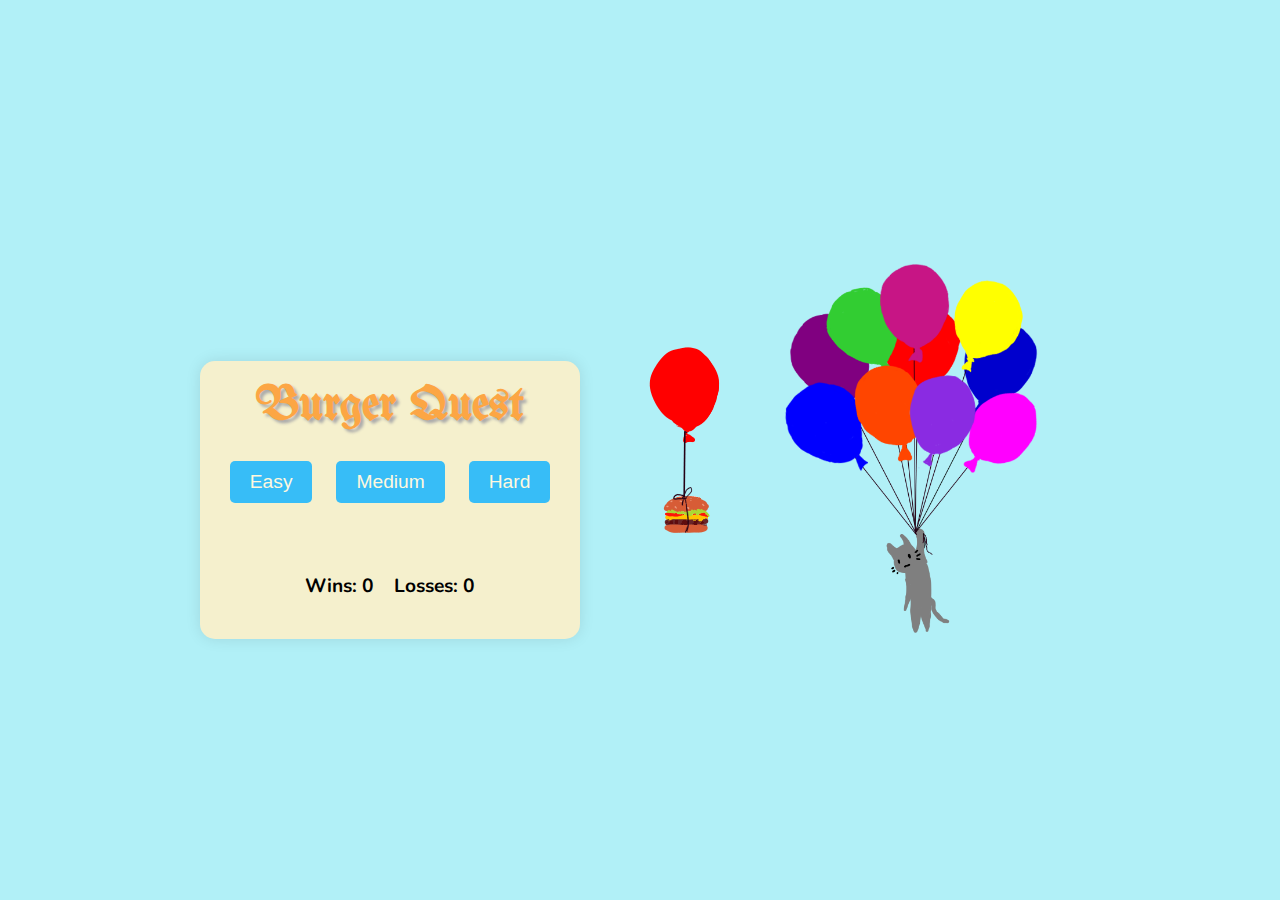
<file: index.html>
<!DOCTYPE html>
<html lang="en">

<head>
    <meta charset="UTF-8">
    <meta name="viewport" content="width=device-width, initial-scale=1.0">
    <!-- Favicons -->
    <link rel="apple-touch-icon" sizes="180x180" href="/apple-touch-icon.png">
    <link rel="icon" type="image/png" sizes="32x32" href="/favicon-32x32.png">
    <link rel="icon" type="image/png" sizes="16x16" href="/favicon-16x16.png">
    <link rel="manifest" href="/site.webmanifest">

    <title>Burger Quest!</title>
    <!-- Custom CSS -->
    <link rel="stylesheet" href="assets/css/styles.css">
</head>

<body>
    <!-- <nav>
        <ul>
            <li><a href="index.html">Home</a></li>
            <li><a href="Jo-Index.html">Jo's Page</a></li>
            <li><a href="Mo-Index.html">Mo's Page</a></li>
            <li><a href="Rich-Index.html">Rich's Page</a></li>
            <li><a href="Sardar-Index.html">Sardar's Page</a></li>
        </ul>
    </nav> -->
    <main id="main-container">
        <div id="animation-container">
            <div id="burger" class="float">
                <img src="assets/images/burgerGraphic1.png" alt="A burger hangs from a balloon. Help the cat reach it!">
            </div>
            <div id="balloons" class="float raised">
                <img id="cat" src="assets/images/balloonsGraphic10.png"
                    alt="A cat holding balloons. You have ten guesses left.">
            </div>
        </div>
        <section class="game-container">
            <h1>Burger Quest</h1>
            <!-- Difficulty Selection Buttons -->
            <div id="difficulty-buttons">
                <button class="difficulty-button" data-level="easy">Easy</button>
                <button class="difficulty-button" data-level="medium">Medium</button>
                <button class="difficulty-button" data-level="hard">Hard</button>
            </div>
            <!--Congratulations pop-up message  -->
            <div id="win-popup" class="popup hidden">Congratulations! You won!</div>
            <div id="lost-popup" class="popup hidden">Game Over! You ran out of attempts!</div>
            <!-- Game Display -->
            <div class="word-display" id="word-display"></div>
            <div class="attempts"><span id="attempts"></span></div>
            <div class="wrong-guesses" id="wrong-guesses"></div>
            <div class="hints hidden" id="hint-display"></div>
            <div class="hinBtn">
                <button id="get-hint">Reveal Letter</button>
            </div>
            <div class="keyboard" id="keyboard"></div>
            <div class="hidden" id="text-entry"><input maxlength="1" id="text-entry-guess" type="text"><button
                    id="submit-button">Submit</button></div>
            <!-- Start Game Button -->
            <button id="hint-button" class="hint-button hidden">Show Hint</button>
            <button id="reset-button" class="reset-button hidden">Reset Game</button>
            <div id="scoreboard">
                <span id="win-count">Wins: 0</span>
                <span id="loss-count">Losses: 0</span>
            </div>
        </section>
    </main>
    <script src="assets/js/scripts.js"></script>
</body>

</html>
</file>
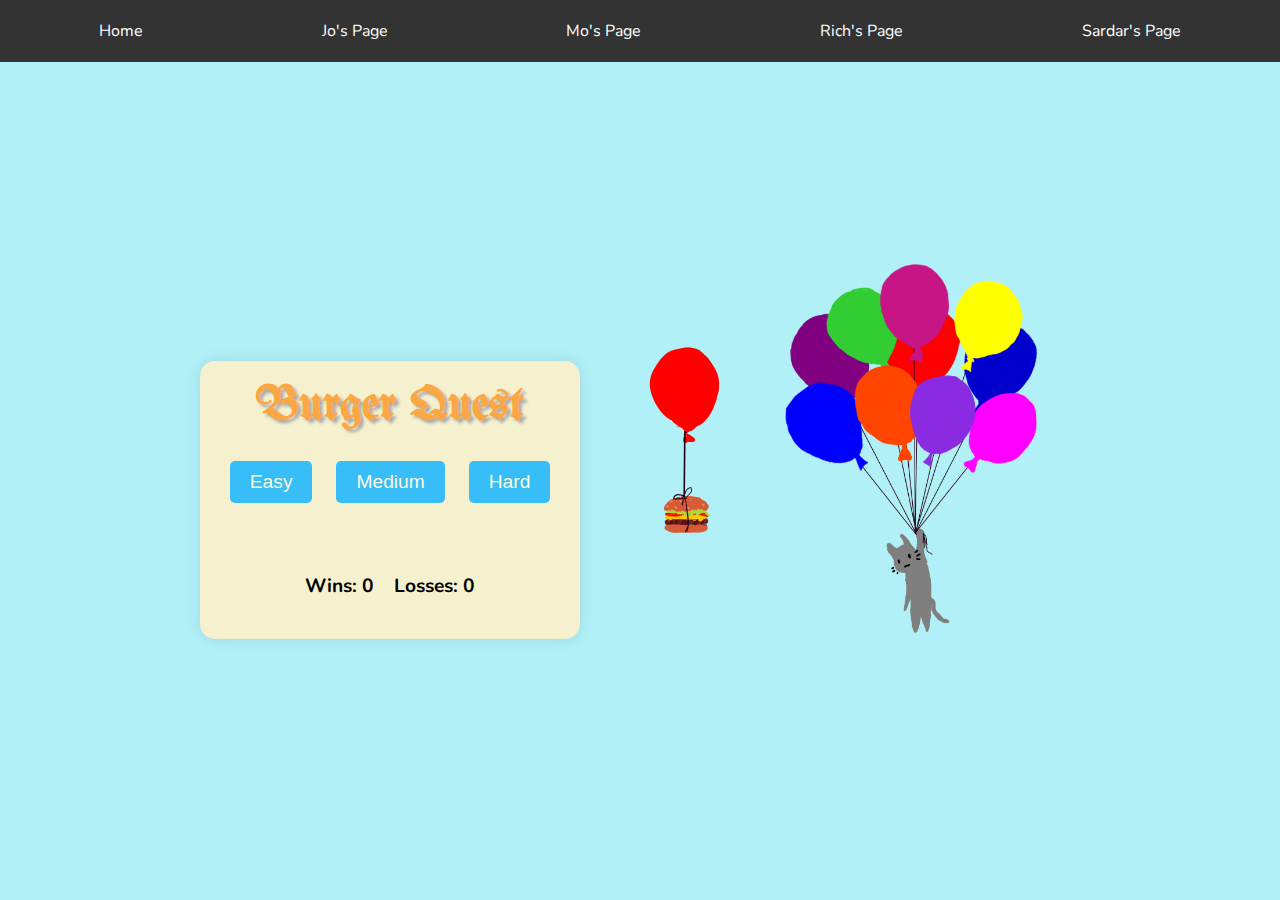
<file: Jo-Index.html>
<!DOCTYPE html>
<html lang="en">

<head>
    <meta charset="UTF-8">
    <meta name="viewport" content="width=device-width, initial-scale=1.0">
    <!-- Favicons -->
    <link rel="apple-touch-icon" sizes="180x180" href="/apple-touch-icon.png">
    <link rel="icon" type="image/png" sizes="32x32" href="/favicon-32x32.png">
    <link rel="icon" type="image/png" sizes="16x16" href="/favicon-16x16.png">
    <link rel="manifest" href="/site.webmanifest">

    <title>Burger Quest!</title>
    <link rel="stylesheet" href="assets/css/Jo-styles.css">

</head>

<body>
    <nav>
        <ul>
            <li><a href="index.html">Home</a></li>
            <li><a href="Jo-Index.html">Jo's Page</a></li>
            <li><a href="Mo-Index.html">Mo's Page</a></li>
            <li><a href="Rich-Index.html">Rich's Page</a></li>
            <li><a href="Sardar-Index.html">Sardar's Page</a></li>
        </ul>
    </nav>
    <main id="main-container">
        <section id="animation-container">
            <div id="burger" class="float">
                <img src="assets/images/burgerGraphic1.png" alt="A burger hangs from a balloon. Help the cat reach it!">
            </div>
            <div id="balloons" class="float raised">
                <img id="cat" src="assets/images/balloonsGraphic10.png"
                    alt="A cat holding balloons. You have ten guesses left.">
            </div>
        </section>
        <section class="game-container">
            <h1>Burger Quest</h1>
            <!-- Difficulty Selection Buttons -->
            <div id="difficulty-buttons">
                <button class="difficulty-button" data-level="easy">Easy</button>
                <button class="difficulty-button" data-level="medium">Medium</button>
                <button class="difficulty-button" data-level="hard">Hard</button>
            </div>
            <!--Congratulations pop-up message  -->
            <div id="win-popup" class="popup hidden">Congratulations! You won!</div>
            <div id="lost-popup" class="popup hidden">Game Over! You ran out of attempts!</div>
            <!-- Game Display -->
            <div class="word-display" id="word-display"></div>
            <div class="attempts"><span id="attempts"></span></div>
            <div class="wrong-guesses" id="wrong-guesses"></div>
            <div class="hints hidden" id="hint-display"></div>
            <div class="hinBtn">
                <button id="get-hint">Reveal Letter</button>
            </div>
            <div class="keyboard" id="keyboard"></div>
            <div class="hidden" id="text-entry"><input maxlength="1" id="text-entry-guess" type="text"><button
                    id="submit-button">Submit</button></div>
            <!-- Start Game Button -->
            <button id="hint-button" class="hint-button hidden">Show Hint</button>
            <button id="reset-button" class="reset-button hidden">Reset Game</button>
            <div id="scoreboard">
                <span id="win-count">Wins: 0</span>
                <span id="loss-count">Losses: 0</span>
            </div>
        </section>
    </main>
    <script src="assets/js/Jo-scripts.js"></script>
</body>

</html>
</file>
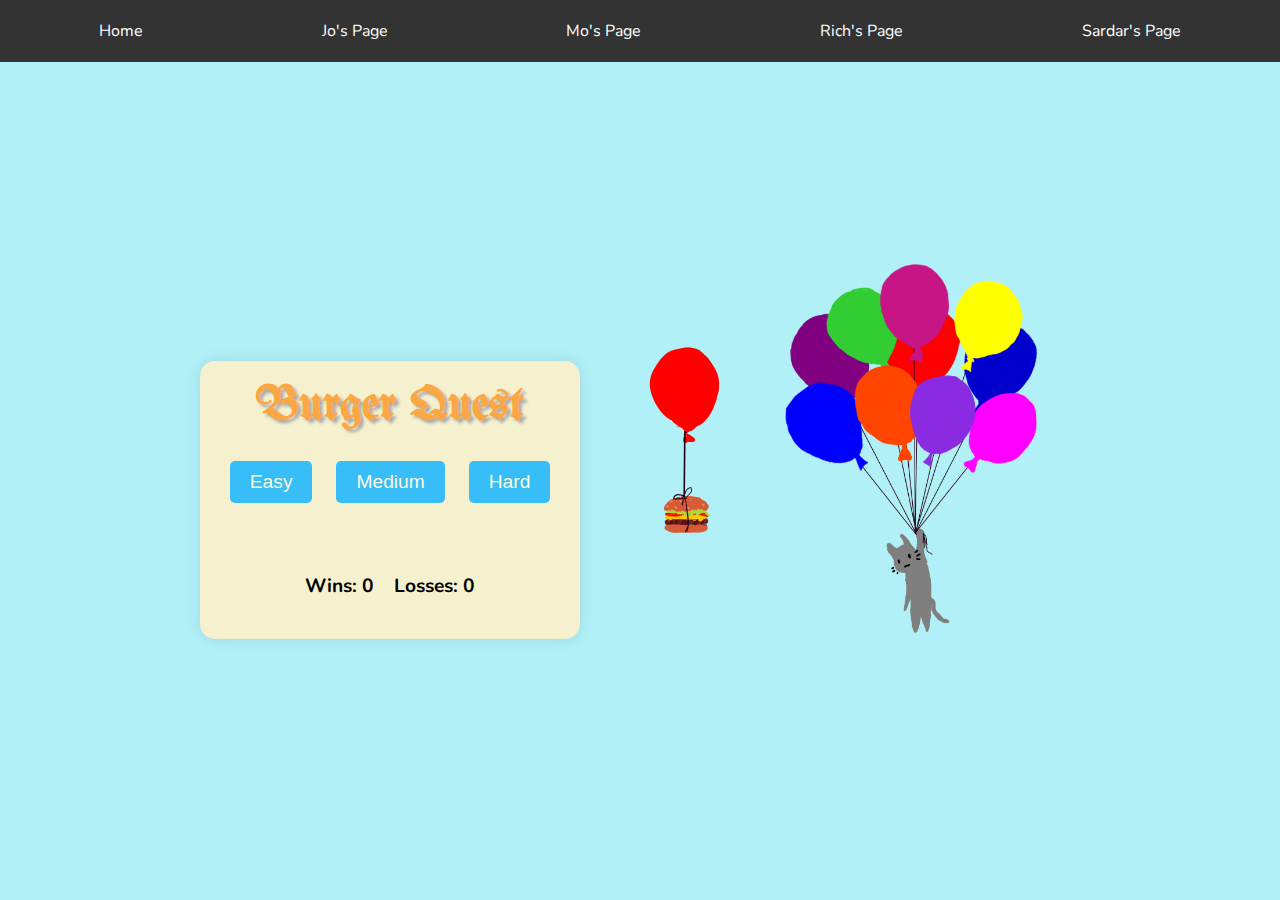
<file: Mo-Index.html>
<!DOCTYPE html>
<html lang="en">
<head>
    <meta charset="UTF-8">
    <meta name="viewport" content="width=device-width, initial-scale=1.0">
    <!-- Favicons -->
    <link rel="apple-touch-icon" sizes="180x180" href="/apple-touch-icon.png">
    <link rel="icon" type="image/png" sizes="32x32" href="/favicon-32x32.png">
    <link rel="icon" type="image/png" sizes="16x16" href="/favicon-16x16.png">
    <link rel="manifest" href="/site.webmanifest">

    <title>Burger Quest!</title>
    <link rel="stylesheet" href="assets/css/Mo-styles.css">
</head>
<body>
    <nav>
        <ul>
            <li><a href="index.html">Home</a></li>
            <li><a href="Jo-Index.html">Jo's Page</a></li>
            <li><a href="Mo-Index.html">Mo's Page</a></li>
            <li><a href="Rich-Index.html">Rich's Page</a></li>
            <li><a href="Sardar-Index.html">Sardar's Page</a></li>
        </ul>
    </nav>
    <main id="main-container">
        <section id="animation-container">
            <div id="burger" class="float">
                <img src="assets/images/burgerGraphic1.png" alt="A burger hangs from a balloon. Help the cat reach it!">
            </div>
            <div id="balloons" class="float raised">
                <img id="cat" src="assets/images/balloonsGraphic10.png"
                    alt="A cat holding balloons. You have ten guesses left.">
            </div>
        </section>
        <section class="game-container">
            <h1>Burger Quest</h1>
            <!-- Difficulty Selection Buttons -->
            <div id="difficulty-buttons">
                <button class="difficulty-button" data-level="easy">Easy</button>
                <button class="difficulty-button" data-level="medium">Medium</button>
                <button class="difficulty-button" data-level="hard">Hard</button>
            </div>
            <!--Congratulations pop-up message  -->
            <div id="win-popup" class="popup hidden">Congratulations! You won!</div>
            <div id="lost-popup" class="popup hidden">Game Over! You ran out of attempts!</div>
            <!-- Game Display -->
            <div class="word-display" id="word-display"></div>
            <div class="attempts"><span id="attempts"></span></div>
            <div class="wrong-guesses" id="wrong-guesses"></div>
            <div class="hints hidden" id="hint-display"></div>
            <div class="hinBtn">
                <button id="get-hint">Reveal Letter</button>
            </div>
            <div class="keyboard" id="keyboard"></div>
            <div class="hidden" id="text-entry"><input maxlength="1" id="text-entry-guess" type="text"><button
                    id="submit-button">Submit</button></div>
            <!-- Start Game Button -->
            <button id="hint-button" class="hint-button hidden">Show Hint</button>
            <button id="reset-button" class="reset-button hidden">Reset Game</button>
            <div id="scoreboard">
                <span id="win-count">Wins: 0</span>
                <span id="loss-count">Losses: 0</span>
            </div>
        </section>
    </main>
    <script src="assets/js/Mo-scripts.js"></script>
</body>
</html>
</file>
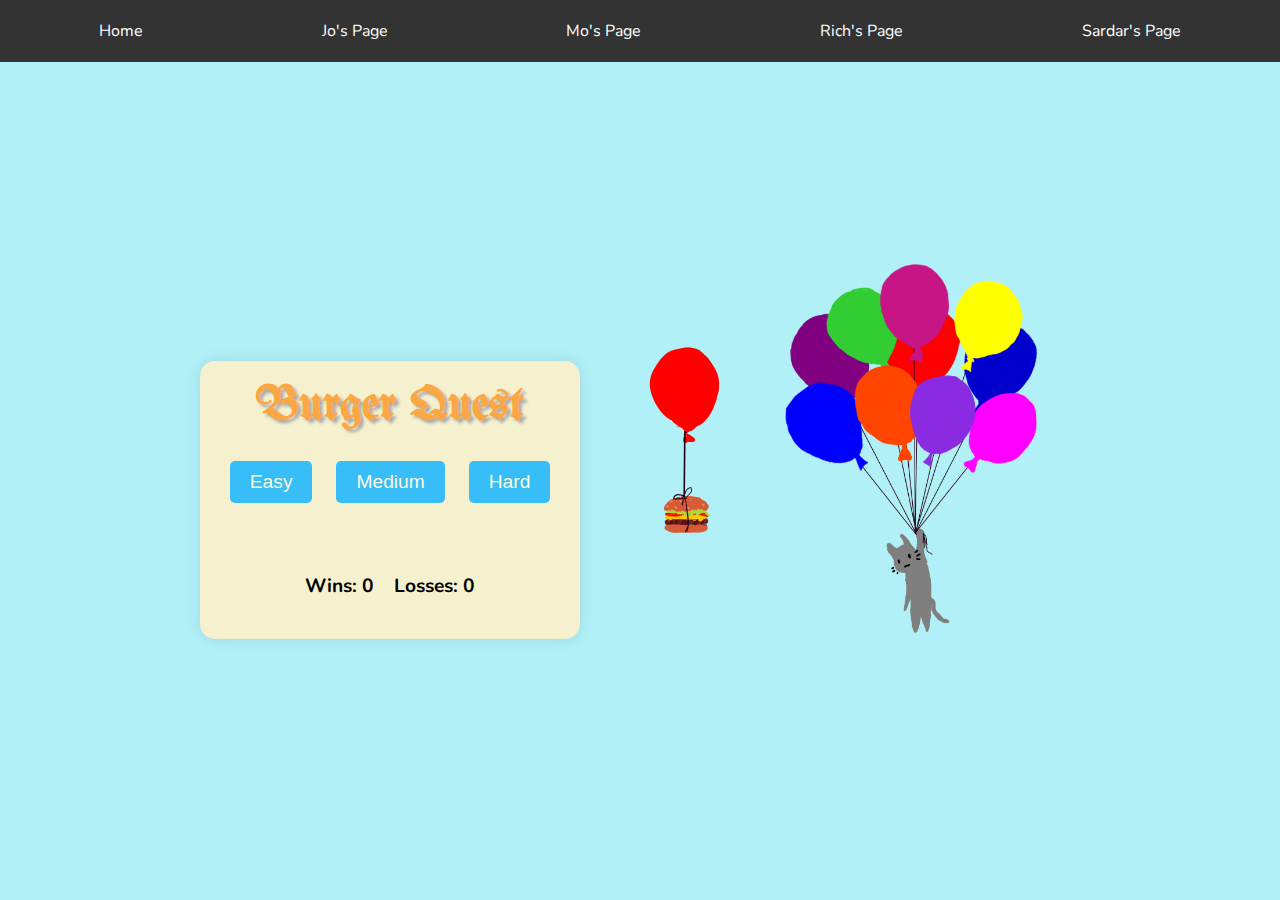
<file: Rich-Index.html>
<!DOCTYPE html>
<html lang="en">
<head>
    <meta charset="UTF-8">
    <meta name="viewport" content="width=device-width, initial-scale=1.0">
    <!-- Favicons -->
    <link rel="apple-touch-icon" sizes="180x180" href="/apple-touch-icon.png">
    <link rel="icon" type="image/png" sizes="32x32" href="/favicon-32x32.png">
    <link rel="icon" type="image/png" sizes="16x16" href="/favicon-16x16.png">
    <link rel="manifest" href="/site.webmanifest">

    <title>Burger Quest!</title>
    <link rel="stylesheet" href="assets/css/Rich-styles.css">
</head>
<body>
    <nav>
        <ul>
            <li><a href="index.html">Home</a></li>
            <li><a href="Jo-Index.html">Jo's Page</a></li>
            <li><a href="Mo-Index.html">Mo's Page</a></li>
            <li><a href="Rich-Index.html">Rich's Page</a></li>
            <li><a href="Sardar-Index.html">Sardar's Page</a></li>
        </ul>
    </nav>
    <main id="main-container">
        <section id="animation-container">
            <div id="burger" class="float">
                <img src="assets/images/burgerGraphic1.png" alt="A burger hangs from a balloon. Help the cat reach it!">
            </div>
            <div id="balloons" class="float raised">
                <img id="cat" src="assets/images/balloonsGraphic10.png"
                    alt="A cat holding balloons. You have ten guesses left.">
            </div>
        </section>
        <section class="game-container">
            <h1>Burger Quest</h1>
            <!-- Difficulty Selection Buttons -->
            <div id="difficulty-buttons">
                <button class="difficulty-button" data-level="easy">Easy</button>
                <button class="difficulty-button" data-level="medium">Medium</button>
                <button class="difficulty-button" data-level="hard">Hard</button>
            </div>
            <!--Congratulations pop-up message  -->
            <div id="win-popup" class="popup hidden">Congratulations! You won!</div>
            <div id="lost-popup" class="popup hidden">Game Over! You ran out of attempts!</div>
            <!-- Game Display -->
            <div class="word-display" id="word-display"></div>
            <div class="attempts"><span id="attempts"></span></div>
            <div class="wrong-guesses" id="wrong-guesses"></div>
            <div class="hints hidden" id="hint-display"></div>
            <div class="hinBtn">
                <button id="get-hint">Reveal Letter</button>
            </div>
            <div class="keyboard" id="keyboard"></div>
            <div class="hidden" id="text-entry"><input maxlength="1" id="text-entry-guess" type="text"><button
                    id="submit-button">Submit</button></div>
            <!-- Start Game Button -->
            <button id="hint-button" class="hint-button hidden">Show Hint</button>
            <button id="reset-button" class="reset-button hidden">Reset Game</button>
            <div id="scoreboard">
                <span id="win-count">Wins: 0</span>
                <span id="loss-count">Losses: 0</span>
            </div>
        </section>
    </main>
    <script src="assets/js/Rich-scripts.js"></script>
</body>
</html>
</file>
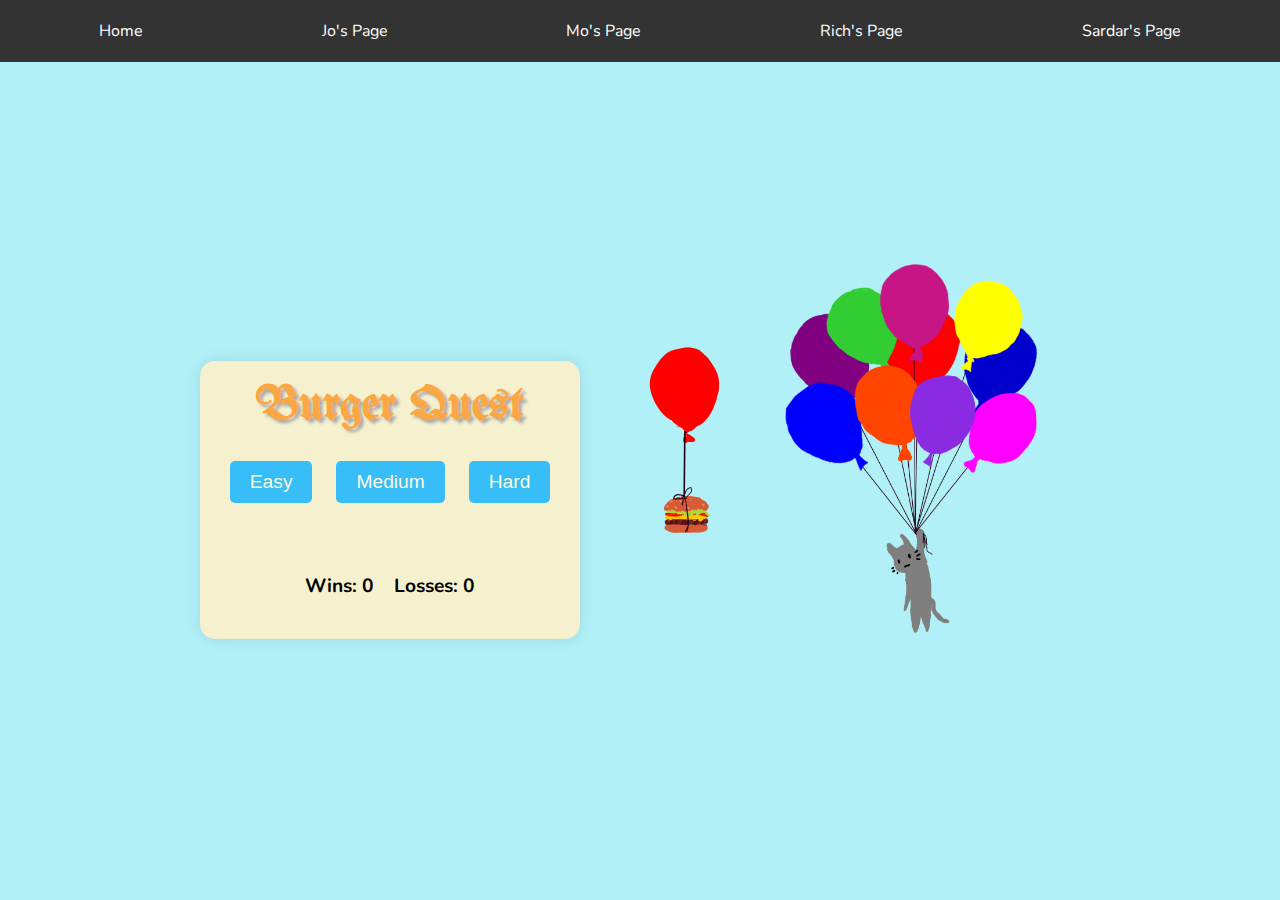
<file: Sardar-Index.html>
<!DOCTYPE html>
<html lang="en">

<head>
    <meta charset="UTF-8">
    <meta name="viewport" content="width=device-width, initial-scale=1.0">
    <!-- Favicons -->
    <link rel="apple-touch-icon" sizes="180x180" href="/apple-touch-icon.png">
    <link rel="icon" type="image/png" sizes="32x32" href="/favicon-32x32.png">
    <link rel="icon" type="image/png" sizes="16x16" href="/favicon-16x16.png">
    <link rel="manifest" href="/site.webmanifest">

    <title>Burger Quest!</title>
    <!-- Custom CSS -->
    <link rel="stylesheet" href="assets/css/Sardar-styles.css">
</head>

<body>
    <nav>
        <ul>
            <li><a href="index.html">Home</a></li>
            <li><a href="Jo-Index.html">Jo's Page</a></li>
            <li><a href="Mo-Index.html">Mo's Page</a></li>
            <li><a href="Rich-Index.html">Rich's Page</a></li>
            <li><a href="Sardar-Index.html">Sardar's Page</a></li>
        </ul>
    </nav>
    <main id="main-container">
        <section id="animation-container">
            <div id="burger" class="float">
                <img src="assets/images/burgerGraphic1.png" alt="A burger hangs from a balloon. Help the cat reach it!">
            </div>
            <div id="balloons" class="float raised">
                <img id="cat" src="assets/images/balloonsGraphic10.png"
                    alt="A cat holding balloons. You have ten guesses left.">
            </div>
        </section>
        <section class="game-container">
            <h1>Burger Quest</h1>
            <!-- Difficulty Selection Buttons -->
            <div id="difficulty-buttons">
                <button class="difficulty-button" data-level="easy">Easy</button>
                <button class="difficulty-button" data-level="medium">Medium</button>
                <button class="difficulty-button" data-level="hard">Hard</button>
            </div>
            <!--Congratulations pop-up message  -->
            <div id="win-popup" class="popup hidden">Congratulations! You won!</div>
            <div id="lost-popup" class="popup hidden">Game Over! You ran out of attempts!</div>
            <!-- Game Display -->
            <div class="word-display" id="word-display"></div>
            <div class="attempts"><span id="attempts"></span></div>
            <div class="wrong-guesses" id="wrong-guesses"></div>
            <div class="hints hidden" id="hint-display"></div>
            <div class="hinBtn">
                <button id="get-hint">Reveal Letter</button>
            </div>
            <div class="keyboard" id="keyboard"></div>
            <div class="hidden" id="text-entry"><input maxlength="1" id="text-entry-guess" type="text"><button
                    id="submit-button">Submit</button></div>
            <!-- Start Game Button -->
            <button id="hint-button" class="hint-button hidden">Show Hint</button>
            <button id="reset-button" class="reset-button hidden">Reset Game</button>
            <div id="scoreboard">
                <span id="win-count">Wins: 0</span>
                <span id="loss-count">Losses: 0</span>
            </div>
        </section>
    </main>
    <script src="assets/js/Sardar-scripts.js"></script>
</body>

</html>
</file>
<file: assets/css/styles.css>
/* Google Fonts */
@import url('https://fonts.googleapis.com/css2?family=Nunito:ital,wght@0,200..1000;1,200..1000&family=UnifrakturMaguntia&display=swap');

:root {
    --title-font: 'UnifrakturMaguntia', cursive;
    --title-colour: #fca644;
    --body-font: 'Nunito', sans-serif;
    --main-background: #B1F0F7;
    --game-background: #F5F0CD;
    --text-colour: #333;
    --button-colour: #37bdf7;
    --button-hover: #B1F0F7;
    --button-text: #FFF8DE;
    --button-text-hover: #727272;
    --reset-colour: #fca644;
    --reset-hover: #ffcd94;
    --keyboard-colour: #37bdf7;
    --keyboard-hover: #B1F0F7;
}

/* General Styles */

* {
    margin: 0;
    padding: 0;
    box-sizing: border-box;
}

body {
    font-family: var(--body-font);
    background-color: var(--main-background);
    display: flex;
    flex-direction: column;
    justify-content: center;
    align-items: center;
    height: 100vh;
    margin: 0;
    padding-top: 50px;
}

.hidden {
    display: none;
}

h1 {
    font-family: var(--title-font);
    font-size: 3em;
    margin-bottom: 20px;
    color: var(--title-colour);
    text-shadow: 3px 3px 3px #ababab;
}

/* Navigation Styles */
nav {
    background-color: #333;
    padding: 10px;
    position: fixed;
    top: 0;
    width: 100%;
    z-index: 1000;
    /* Ensure it stays above other content */
}

nav ul {
    list-style-type: none;
    margin: 0;
    padding: 0;
    display: flex;
    justify-content: space-around;
}

nav ul li {
    display: inline;
}

nav ul li a {
    color: white;
    text-decoration: none;
    padding: 10px 20px;
    display: block;
}

nav ul li a:hover {
    background-color: #575757;
}

/* Animation Styles */
.float {
    position: relative;
    animation-name: float;
    animation-duration: 4s;
    animation-iteration-count: infinite;
}

@keyframes float {
    0% {
        top: 10px;
    }

    25% {
        top: 0px;
    }

    50% {
        top: 20px;
    }

    75% {
        top: 20px;
    }

    100% {
        top: 10px;
    }
}

.fall {
    position: relative;
    animation-name: fall;
    animation-duration: 2s;
    animation-iteration-count: 1;
}

@keyframes fall {
    0% {
        transform: rotate(80deg);
        top: 50px;
    }

    50% {
        transform: rotate(90deg);
        top: 100px;
    }

    100% {
        transform: rotate(100deg);
        top: 500px;
    }
}

#burger {
    float: left;
}

#cat {
    height: 400px;
}

#animation-container {
    margin-left: 30px;
    display: flex;
    justify-content: center;
    align-items: center;
}

#burger, #balloons {
    margin: 0 10px; /* Optional: Add some spacing between the divs */
}

/* Game Styles */
.game-container {
    text-align: center;
    background-color: var(--game-background);
    border-radius: 15px;
    box-shadow: 0 0 15px rgba(0, 0, 0, 0.1);
    width: 90%;
    max-width: 500px;
    padding: 20px;
    margin-bottom: 50px;
}

.word-display {
    font-size: 2em;
    font-weight: bold;
    letter-spacing: 3px;
    margin-bottom: 20px;
}

.word-display span {
    margin: 0 5px;
}

.wrong-guesses,
.attempts {
    font-size: 1.2em;
    margin-bottom: 20px;
}

.hints {
    font-size: 1.2em;
    margin-bottom: 20px;
}

.keyboard {
    display: grid;
    grid-template-columns: repeat(7, 1fr);
    gap: 6px;
    margin-bottom: 20px;
    display: none;
}

#text-entry {
    margin-bottom: 20px;
}

#text-entry input {
    width: 40px;
    font-size: 1.2rem;
    height: 42px;
    text-align: center;
}

.letter-button {
    background-color: var(--keyboard-colour);
    color: var(--button-text);
    font-size: 1.2em;
    border: none;
    border-radius: 50%;
    cursor: pointer;
    transition: 0.5s;
    height: 40px;
    width: 40px;
}

#submit-button {
    background-color: var(--button-colour);
    color: var(--button-text);
    font-size: 1.2em;
    padding: 10px 20px;
    border: none;
    border-radius: 5px;
    cursor: pointer;
    margin: 10px;
    transition: 0.5s;
}

#submit-button:hover {
    background-color: var(--button-hover);
    color: var(--button-text-hover);
}

.letter-button:hover {
    background-color: var(--keyboard-hover);
    color: var(--button-text-hover);
}

.reset-button {
    background-color: var(--reset-colour);
    color: var(--button-text);
    font-size: 1.5em;
    padding: 15px 30px;
    border: none;
    border-radius: 10px;
    cursor: pointer;
    transition: 0.5s;
}

.reset-button:hover {
    background-color: var(--reset-hover);
    color: var(--button-text-hover);
}

.hint-button {
    background-color: var(--reset-colour);
    color: var(--button-text);
    font-size: 1.5em;
    padding: 15px 30px;
    border: none;
    border-radius: 10px;
    cursor: pointer;
    transition: 0.5s;
}

.hint-button:hover {
    background-color: var(--reset-hover);
    color: var(--button-text-hover);
}

.difficulty-button {
    background-color: var(--button-colour);
    color: var(--button-text);
    font-size: 1.2em;
    padding: 10px 20px;
    border: none;
    border-radius: 5px;
    cursor: pointer;
    margin: 10px;
    transition: 0.5s;
}

.difficulty-button:hover {
    background-color: var(--button-hover);
    color: var(--button-text-hover);
}

/* Score board style */
#scoreboard {
    display: flex;
    justify-content: center;
    margin-bottom: 20px;
    gap: 20px;
    font-size: 1.2em;
    font-weight: bold;
  }
  .hinBtn {
    display: flex;
    justify-content: center;
    margin-bottom: 20px;
  }
  #get-hint {
    background-color: #03a9f4;
    color: white;
    font-size: 1.2em;
    padding: 10px 20px;
    border: none;
    border-radius: 5px;
    cursor: pointer;
    margin: 10px;
    transition: background-color 0.3s;
    display: none;
  }
  /* animate the pop-up message style */
  .popup {
    position: fixed;
    top: 40%;
    left: 30%;
    transform: translate(-50%, -50%);
    padding: 20px;
    background-color: #4caf50;
    color: white;
    font-size: 24px;
    border-radius: 10px;
    box-shadow: 0 0 10px rgba(0, 0, 0, 0.5);
    opacity: 0;
    transition: opacity 0.5s ease, transform 0.5s ease;
  }
  
  .popup.show {
    opacity: 1;
    transform: translate(-50%, -50%) scale(1.1);
  }



/* Media Queries */
@media (min-width: 768px) {
    #main-container {
        display: flex;
        flex-direction: row;
        align-items: flex-start;
    }

    #animation-container {
        margin-left: 20px;
        order: 1;
    }

    /* Raise the cat image when the keyboard is not visible */
    .raised {
        margin-top: -200px;
    }

    .keyboard {
        display: flex;
        flex-wrap: wrap;
        justify-content: center;
    }

    .game-container {
        margin-top: 100px;
        max-width: 500px;
    }

    #text-entry {
        display: none;
    }

}

@media (max-height: 800px) {
    #cat {
        margin-top: 150px;
    }

    .game-container {
        padding: 15px;
    }

    .word-display {
        font-size: 1.8em;
    }

    .wrong-guesses,
    .attempts {
        font-size: 1em;
    }

    .letter-button {
        font-size: 1em;
        height: 35px;
        width: 35px;
    }

    .reset-button {
        font-size: 1.2em;
        padding: 10px 20px;
    }

    .difficulty-button {
        font-size: 1em;
        padding: 8px 16px;
    }
}

@media (max-height: 600px) {
    #cat {
        height: 400px;
    }

    .game-container {
        padding: 10px;
    }

    .word-display {
        font-size: 1.5em;
    }

    .wrong-guesses,
    .attempts {
        font-size: 0.9em;
    }

    .letter-button {
        font-size: 0.9em;
        height: 30px;
        width: 30px;
    }

    .reset-button {
        font-size: 1em;
        padding: 8px 16px;
    }

    .difficulty-button {
        font-size: 0.9em;
        padding: 6px 12px;
    }
}

@media (max-height: 400px) {
    #cat {
        height: 300px;
        margin-top: 200px;
    }

    .game-container {
        padding: 5px;
    }

    .word-display {
        font-size: 1.2em;
    }

    .wrong-guesses,
    .attempts {
        font-size: 0.8em;
    }

    .letter-button {
        font-size: 0.8em;
        height: 25px;
        width: 25px;
    }

    .reset-button {
        font-size: 0.8em;
        padding: 5px 10px;
    }

    .difficulty-button {
        font-size: 0.8em;
        padding: 5px 10px;
    }
}
</file>
<file: assets/css/Jo-styles.css>
/* Google Fonts */
@import url('https://fonts.googleapis.com/css2?family=Nunito:ital,wght@0,200..1000;1,200..1000&family=UnifrakturMaguntia&display=swap');

:root {
    --title-font: 'UnifrakturMaguntia', cursive;
    --title-colour: #fca644;
    --body-font: 'Nunito', sans-serif;
    --main-background: #B1F0F7;
    --game-background: #F5F0CD;
    --text-colour: #333;
    --button-colour: #37bdf7;
    --button-hover: #B1F0F7;
    --button-text: #FFF8DE;
    --button-text-hover: #727272;
    --reset-colour: #fca644;
    --reset-hover: #ffcd94;
    --keyboard-colour: #37bdf7;
    --keyboard-hover: #B1F0F7;
}

/* General Styles */

* {
    margin: 0;
    padding: 0;
    box-sizing: border-box;
}

body {
    font-family: var(--body-font);
    background-color: var(--main-background);
    display: flex;
    flex-direction: column;
    justify-content: center;
    align-items: center;
    height: 100vh;
    margin: 0;
    padding-top: 50px;
}

.hidden {
    display: none;
}

h1 {
    font-family: var(--title-font);
    font-size: 3em;
    margin-bottom: 20px;
    color: var(--title-colour);
    text-shadow: 3px 3px 3px #ababab;
}

/* Navigation Styles */
nav {
    background-color: #333;
    padding: 10px;
    position: fixed;
    top: 0;
    width: 100%;
    z-index: 1000;
    /* Ensure it stays above other content */
}

nav ul {
    list-style-type: none;
    margin: 0;
    padding: 0;
    display: flex;
    justify-content: space-around;
}

nav ul li {
    display: inline;
}

nav ul li a {
    color: white;
    text-decoration: none;
    padding: 10px 20px;
    display: block;
}

nav ul li a:hover {
    background-color: #575757;
}

/* Animation Styles */
.float {
    position: relative;
    animation-name: float;
    animation-duration: 4s;
    animation-iteration-count: infinite;
}

@keyframes float {
    0% {
        top: 10px;
    }

    25% {
        top: 0px;
    }

    50% {
        top: 20px;
    }

    75% {
        top: 20px;
    }

    100% {
        top: 10px;
    }
}

.fall {
    position: relative;
    animation-name: fall;
    animation-duration: 2s;
    animation-iteration-count: once;
}

@keyframes fall {
    0% {
        transform: rotate(80deg);
        top: 50px;
    }

    50% {
        transform: rotate(90deg);
        top: 100px;
    }

    100% {
        transform: rotate(100deg);
        top: 500px;
    }
}

#burger {
    float: left;
}

#cat {
    height: 400px;
}

#animation-container {
    margin-left: 30px;
    display: flex;
    justify-content: center;
    align-items: center;
}

#burger, #balloons {
    margin: 0 10px; /* Optional: Add some spacing between the divs */
}

/* Game Styles */
.game-container {
    text-align: center;
    background-color: var(--game-background);
    border-radius: 15px;
    box-shadow: 0 0 15px rgba(0, 0, 0, 0.1);
    width: 90%;
    max-width: 500px;
    padding: 20px;
    margin-bottom: 50px;
}

.word-display {
    font-size: 2em;
    font-weight: bold;
    letter-spacing: 3px;
    margin-bottom: 20px;
}

.word-display span {
    margin: 0 5px;
}

.wrong-guesses,
.attempts {
    font-size: 1.2em;
    margin-bottom: 20px;
}

.hints {
    font-size: 1.2em;
    margin-bottom: 20px;
}

.keyboard {
    display: grid;
    grid-template-columns: repeat(7, 1fr);
    gap: 6px;
    margin-bottom: 20px;
    display: none;
}

#text-entry {
    margin-bottom: 20px;
}

#text-entry input {
    width: 40px;
    font-size: 1.2rem;
    height: 42px;
    text-align: center;
}

.letter-button {
    background-color: var(--keyboard-colour);
    color: var(--button-text);
    font-size: 1.2em;
    border: none;
    border-radius: 50%;
    cursor: pointer;
    transition: 0.5s;
    height: 40px;
    width: 40px;
}

#submit-button {
    background-color: var(--button-colour);
    color: var(--button-text);
    font-size: 1.2em;
    padding: 10px 20px;
    border: none;
    border-radius: 5px;
    cursor: pointer;
    margin: 10px;
    transition: 0.5s;
}

#submit-button:hover {
    background-color: var(--button-hover);
    color: var(--button-text-hover);
}

.letter-button:hover {
    background-color: var(--keyboard-hover);
    color: var(--button-text-hover);
}

.reset-button {
    background-color: var(--reset-colour);
    color: var(--button-text);
    font-size: 1.5em;
    padding: 15px 30px;
    border: none;
    border-radius: 10px;
    cursor: pointer;
    transition: 0.5s;
}

.reset-button:hover {
    background-color: var(--reset-hover);
    color: var(--button-text-hover);
}

.hint-button {
    background-color: var(--reset-colour);
    color: var(--button-text);
    font-size: 1.5em;
    padding: 15px 30px;
    border: none;
    border-radius: 10px;
    cursor: pointer;
    transition: 0.5s;
}

.hint-button:hover {
    background-color: var(--reset-hover);
    color: var(--button-text-hover);
}

.difficulty-button {
    background-color: var(--button-colour);
    color: var(--button-text);
    font-size: 1.2em;
    padding: 10px 20px;
    border: none;
    border-radius: 5px;
    cursor: pointer;
    margin: 10px;
    transition: 0.5s;
}

.difficulty-button:hover {
    background-color: var(--button-hover);
    color: var(--button-text-hover);
}

/* Score board style */
#scoreboard {
    display: flex;
    justify-content: center;
    margin-bottom: 20px;
    gap: 20px;
    font-size: 1.2em;
    font-weight: bold;
  }
  .hinBtn {
    display: flex;
    justify-content: center;
    margin-bottom: 20px;
  }
  #get-hint {
    background-color: #03a9f4;
    color: white;
    font-size: 1.2em;
    padding: 10px 20px;
    border: none;
    border-radius: 5px;
    cursor: pointer;
    margin: 10px;
    transition: background-color 0.3s;
    display: none;
  }
  /* animate the pop-up message style */
  .popup {
    position: fixed;
    top: 40%;
    left: 30%;
    transform: translate(-50%, -50%);
    padding: 20px;
    background-color: #4caf50;
    color: white;
    font-size: 24px;
    border-radius: 10px;
    box-shadow: 0 0 10px rgba(0, 0, 0, 0.5);
    opacity: 0;
    transition: opacity 0.5s ease, transform 0.5s ease;
  }
  
  .popup.show {
    opacity: 1;
    transform: translate(-50%, -50%) scale(1.1);
  }



/* Media Queries */
@media (min-width: 768px) {
    #main-container {
        display: flex;
        flex-direction: row;
        align-items: flex-start;
    }

    #animation-container {
        margin-left: 20px;
        order: 1;
    }

    /* Raise the cat image when the keyboard is not visible */
    .raised {
        margin-top: -200px;
    }

    .keyboard {
        display: flex;
        flex-wrap: wrap;
        justify-content: center;
    }

    .game-container {
        margin-top: 100px;
        max-width: 500px;
    }

    #text-entry {
        display: none;
    }

}

@media (max-height: 800px) {
    #cat {
        margin-top: 150px;
    }

    .game-container {
        padding: 15px;
    }

    .word-display {
        font-size: 1.8em;
    }

    .wrong-guesses,
    .attempts {
        font-size: 1em;
    }

    .letter-button {
        font-size: 1em;
        height: 35px;
        width: 35px;
    }

    .reset-button {
        font-size: 1.2em;
        padding: 10px 20px;
    }

    .difficulty-button {
        font-size: 1em;
        padding: 8px 16px;
    }
}

@media (max-height: 600px) {
    #cat {
        height: 400px;
    }

    .game-container {
        padding: 10px;
    }

    .word-display {
        font-size: 1.5em;
    }

    .wrong-guesses,
    .attempts {
        font-size: 0.9em;
    }

    .letter-button {
        font-size: 0.9em;
        height: 30px;
        width: 30px;
    }

    .reset-button {
        font-size: 1em;
        padding: 8px 16px;
    }

    .difficulty-button {
        font-size: 0.9em;
        padding: 6px 12px;
    }
}

@media (max-height: 400px) {
    #cat {
        height: 300px;
        margin-top: 200px;
    }

    .game-container {
        padding: 5px;
    }

    .word-display {
        font-size: 1.2em;
    }

    .wrong-guesses,
    .attempts {
        font-size: 0.8em;
    }

    .letter-button {
        font-size: 0.8em;
        height: 25px;
        width: 25px;
    }

    .reset-button {
        font-size: 0.8em;
        padding: 5px 10px;
    }

    .difficulty-button {
        font-size: 0.8em;
        padding: 5px 10px;
    }
}
</file>
<file: assets/css/Mo-styles.css>
/* Google Fonts */
@import url('https://fonts.googleapis.com/css2?family=Nunito:ital,wght@0,200..1000;1,200..1000&family=UnifrakturMaguntia&display=swap');

:root {
    --title-font: 'UnifrakturMaguntia', cursive;
    --title-colour: #fca644;
    --body-font: 'Nunito', sans-serif;
    --main-background: #B1F0F7;
    --game-background: #F5F0CD;
    --text-colour: #333;
    --button-colour: #37bdf7;
    --button-hover: #B1F0F7;
    --button-text: #FFF8DE;
    --button-text-hover: #727272;
    --reset-colour: #fca644;
    --reset-hover: #ffcd94;
    --keyboard-colour: #37bdf7;
    --keyboard-hover: #B1F0F7;
}

/* General Styles */

* {
    margin: 0;
    padding: 0;
    box-sizing: border-box;
}

body {
    font-family: var(--body-font);
    background-color: var(--main-background);
    display: flex;
    flex-direction: column;
    justify-content: center;
    align-items: center;
    height: 100vh;
    margin: 0;
    padding-top: 50px;
}

.hidden {
    display: none;
}

h1 {
    font-family: var(--title-font);
    font-size: 3em;
    margin-bottom: 20px;
    color: var(--title-colour);
    text-shadow: 3px 3px 3px #ababab;
}

/* Navigation Styles */
nav {
    background-color: #333;
    padding: 10px;
    position: fixed;
    top: 0;
    width: 100%;
    z-index: 1000;
    /* Ensure it stays above other content */
}

nav ul {
    list-style-type: none;
    margin: 0;
    padding: 0;
    display: flex;
    justify-content: space-around;
}

nav ul li {
    display: inline;
}

nav ul li a {
    color: white;
    text-decoration: none;
    padding: 10px 20px;
    display: block;
}

nav ul li a:hover {
    background-color: #575757;
}

/* Animation Styles */
.float {
    position: relative;
    animation-name: float;
    animation-duration: 4s;
    animation-iteration-count: infinite;
}

@keyframes float {
    0% {
        top: 10px;
    }

    25% {
        top: 0px;
    }

    50% {
        top: 20px;
    }

    75% {
        top: 20px;
    }

    100% {
        top: 10px;
    }
}

.fall {
    position: relative;
    animation-name: fall;
    animation-duration: 2s;
    animation-iteration-count: once;
}

@keyframes fall {
    0% {
        transform: rotate(80deg);
        top: 50px;
    }

    50% {
        transform: rotate(90deg);
        top: 100px;
    }

    100% {
        transform: rotate(100deg);
        top: 500px;
    }
}

#burger {
    float: left;
}

#cat {
    height: 400px;
}

#animation-container {
    margin-left: 30px;
    display: flex;
    justify-content: center;
    align-items: center;
}

#burger, #balloons {
    margin: 0 10px; /* Optional: Add some spacing between the divs */
}

/* Game Styles */
.game-container {
    text-align: center;
    background-color: var(--game-background);
    border-radius: 15px;
    box-shadow: 0 0 15px rgba(0, 0, 0, 0.1);
    width: 90%;
    max-width: 500px;
    padding: 20px;
    margin-bottom: 50px;
}

.word-display {
    font-size: 2em;
    font-weight: bold;
    letter-spacing: 3px;
    margin-bottom: 20px;
}

.word-display span {
    margin: 0 5px;
}

.wrong-guesses,
.attempts {
    font-size: 1.2em;
    margin-bottom: 20px;
}

.hints {
    font-size: 1.2em;
    margin-bottom: 20px;
}

.keyboard {
    display: grid;
    grid-template-columns: repeat(7, 1fr);
    gap: 6px;
    margin-bottom: 20px;
    display: none;
}

#text-entry {
    margin-bottom: 20px;
}

#text-entry input {
    width: 40px;
    font-size: 1.2rem;
    height: 42px;
    text-align: center;
}

.letter-button {
    background-color: var(--keyboard-colour);
    color: var(--button-text);
    font-size: 1.2em;
    border: none;
    border-radius: 50%;
    cursor: pointer;
    transition: 0.5s;
    height: 40px;
    width: 40px;
}

#submit-button {
    background-color: var(--button-colour);
    color: var(--button-text);
    font-size: 1.2em;
    padding: 10px 20px;
    border: none;
    border-radius: 5px;
    cursor: pointer;
    margin: 10px;
    transition: 0.5s;
}

#submit-button:hover {
    background-color: var(--button-hover);
    color: var(--button-text-hover);
}

.letter-button:hover {
    background-color: var(--keyboard-hover);
    color: var(--button-text-hover);
}

.reset-button {
    background-color: var(--reset-colour);
    color: var(--button-text);
    font-size: 1.5em;
    padding: 15px 30px;
    border: none;
    border-radius: 10px;
    cursor: pointer;
    transition: 0.5s;
}

.reset-button:hover {
    background-color: var(--reset-hover);
    color: var(--button-text-hover);
}

.hint-button {
    background-color: var(--reset-colour);
    color: var(--button-text);
    font-size: 1.5em;
    padding: 15px 30px;
    border: none;
    border-radius: 10px;
    cursor: pointer;
    transition: 0.5s;
}

.hint-button:hover {
    background-color: var(--reset-hover);
    color: var(--button-text-hover);
}

.difficulty-button {
    background-color: var(--button-colour);
    color: var(--button-text);
    font-size: 1.2em;
    padding: 10px 20px;
    border: none;
    border-radius: 5px;
    cursor: pointer;
    margin: 10px;
    transition: 0.5s;
}

.difficulty-button:hover {
    background-color: var(--button-hover);
    color: var(--button-text-hover);
}

/* Score board style */
#scoreboard {
    display: flex;
    justify-content: center;
    margin-bottom: 20px;
    gap: 20px;
    font-size: 1.2em;
    font-weight: bold;
  }
  .hinBtn {
    display: flex;
    justify-content: center;
    margin-bottom: 20px;
  }
  #get-hint {
    background-color: #03a9f4;
    color: white;
    font-size: 1.2em;
    padding: 10px 20px;
    border: none;
    border-radius: 5px;
    cursor: pointer;
    margin: 10px;
    transition: background-color 0.3s;
    display: none;
  }
  /* animate the pop-up message style */
  .popup {
    position: fixed;
    top: 40%;
    left: 30%;
    transform: translate(-50%, -50%);
    padding: 20px;
    background-color: #4caf50;
    color: white;
    font-size: 24px;
    border-radius: 10px;
    box-shadow: 0 0 10px rgba(0, 0, 0, 0.5);
    opacity: 0;
    transition: opacity 0.5s ease, transform 0.5s ease;
  }
  
  .popup.show {
    opacity: 1;
    transform: translate(-50%, -50%) scale(1.1);
  }



/* Media Queries */
@media (min-width: 768px) {
    #main-container {
        display: flex;
        flex-direction: row;
        align-items: flex-start;
    }

    #animation-container {
        margin-left: 20px;
        order: 1;
    }

    /* Raise the cat image when the keyboard is not visible */
    .raised {
        margin-top: -200px;
    }

    .keyboard {
        display: flex;
        flex-wrap: wrap;
        justify-content: center;
    }

    .game-container {
        margin-top: 100px;
        max-width: 500px;
    }

    #text-entry {
        display: none;
    }

}

@media (max-height: 800px) {
    #cat {
        margin-top: 150px;
    }

    .game-container {
        padding: 15px;
    }

    .word-display {
        font-size: 1.8em;
    }

    .wrong-guesses,
    .attempts {
        font-size: 1em;
    }

    .letter-button {
        font-size: 1em;
        height: 35px;
        width: 35px;
    }

    .reset-button {
        font-size: 1.2em;
        padding: 10px 20px;
    }

    .difficulty-button {
        font-size: 1em;
        padding: 8px 16px;
    }
}

@media (max-height: 600px) {
    #cat {
        height: 400px;
    }

    .game-container {
        padding: 10px;
    }

    .word-display {
        font-size: 1.5em;
    }

    .wrong-guesses,
    .attempts {
        font-size: 0.9em;
    }

    .letter-button {
        font-size: 0.9em;
        height: 30px;
        width: 30px;
    }

    .reset-button {
        font-size: 1em;
        padding: 8px 16px;
    }

    .difficulty-button {
        font-size: 0.9em;
        padding: 6px 12px;
    }
}

@media (max-height: 400px) {
    #cat {
        height: 300px;
        margin-top: 200px;
    }

    .game-container {
        padding: 5px;
    }

    .word-display {
        font-size: 1.2em;
    }

    .wrong-guesses,
    .attempts {
        font-size: 0.8em;
    }

    .letter-button {
        font-size: 0.8em;
        height: 25px;
        width: 25px;
    }

    .reset-button {
        font-size: 0.8em;
        padding: 5px 10px;
    }

    .difficulty-button {
        font-size: 0.8em;
        padding: 5px 10px;
    }
}
</file>
<file: assets/css/Rich-styles.css>
/* Google Fonts */
@import url('https://fonts.googleapis.com/css2?family=Nunito:ital,wght@0,200..1000;1,200..1000&family=UnifrakturMaguntia&display=swap');

:root {
    --title-font: 'UnifrakturMaguntia', cursive;
    --title-colour: #fca644;
    --body-font: 'Nunito', sans-serif;
    --main-background: #B1F0F7;
    --game-background: #F5F0CD;
    --text-colour: #333;
    --button-colour: #37bdf7;
    --button-hover: #B1F0F7;
    --button-text: #FFF8DE;
    --button-text-hover: #727272;
    --reset-colour: #fca644;
    --reset-hover: #ffcd94;
    --keyboard-colour: #37bdf7;
    --keyboard-hover: #B1F0F7;
}

/* General Styles */

* {
    margin: 0;
    padding: 0;
    box-sizing: border-box;
}

body {
    font-family: var(--body-font);
    background-color: var(--main-background);
    display: flex;
    flex-direction: column;
    justify-content: center;
    align-items: center;
    height: 100vh;
    margin: 0;
    padding-top: 50px;
}

.hidden {
    display: none;
}

h1 {
    font-family: var(--title-font);
    font-size: 3em;
    margin-bottom: 20px;
    color: var(--title-colour);
    text-shadow: 3px 3px 3px #ababab;
}

/* Navigation Styles */
nav {
    background-color: #333;
    padding: 10px;
    position: fixed;
    top: 0;
    width: 100%;
    z-index: 1000;
    /* Ensure it stays above other content */
}

nav ul {
    list-style-type: none;
    margin: 0;
    padding: 0;
    display: flex;
    justify-content: space-around;
}

nav ul li {
    display: inline;
}

nav ul li a {
    color: white;
    text-decoration: none;
    padding: 10px 20px;
    display: block;
}

nav ul li a:hover {
    background-color: #575757;
}

/* Animation Styles */
.float {
    position: relative;
    animation-name: float;
    animation-duration: 4s;
    animation-iteration-count: infinite;
}

@keyframes float {
    0% {
        top: 10px;
    }

    25% {
        top: 0px;
    }

    50% {
        top: 20px;
    }

    75% {
        top: 20px;
    }

    100% {
        top: 10px;
    }
}

.fall {
    position: relative;
    animation-name: fall;
    animation-duration: 2s;
    animation-iteration-count: once;
}

@keyframes fall {
    0% {
        transform: rotate(80deg);
        top: 50px;
    }

    50% {
        transform: rotate(90deg);
        top: 100px;
    }

    100% {
        transform: rotate(100deg);
        top: 500px;
    }
}

#burger {
    float: left;
}

#cat {
    height: 400px;
}

#animation-container {
    margin-left: 30px;
    display: flex;
    justify-content: center;
    align-items: center;
}

#burger, #balloons {
    margin: 0 10px; /* Optional: Add some spacing between the divs */
}

/* Game Styles */
.game-container {
    text-align: center;
    background-color: var(--game-background);
    border-radius: 15px;
    box-shadow: 0 0 15px rgba(0, 0, 0, 0.1);
    width: 90%;
    max-width: 500px;
    padding: 20px;
    margin-bottom: 50px;
}

.word-display {
    font-size: 2em;
    font-weight: bold;
    letter-spacing: 3px;
    margin-bottom: 20px;
}

.word-display span {
    margin: 0 5px;
}

.wrong-guesses,
.attempts {
    font-size: 1.2em;
    margin-bottom: 20px;
}

.hints {
    font-size: 1.2em;
    margin-bottom: 20px;
}

.keyboard {
    display: grid;
    grid-template-columns: repeat(7, 1fr);
    gap: 6px;
    margin-bottom: 20px;
    display: none;
}

#text-entry {
    margin-bottom: 20px;
}

#text-entry input {
    width: 40px;
    font-size: 1.2rem;
    height: 42px;
    text-align: center;
}

.letter-button {
    background-color: var(--keyboard-colour);
    color: var(--button-text);
    font-size: 1.2em;
    border: none;
    border-radius: 50%;
    cursor: pointer;
    transition: 0.5s;
    height: 40px;
    width: 40px;
}

#submit-button {
    background-color: var(--button-colour);
    color: var(--button-text);
    font-size: 1.2em;
    padding: 10px 20px;
    border: none;
    border-radius: 5px;
    cursor: pointer;
    margin: 10px;
    transition: 0.5s;
}

#submit-button:hover {
    background-color: var(--button-hover);
    color: var(--button-text-hover);
}

.letter-button:hover {
    background-color: var(--keyboard-hover);
    color: var(--button-text-hover);
}

.reset-button {
    background-color: var(--reset-colour);
    color: var(--button-text);
    font-size: 1.5em;
    padding: 15px 30px;
    border: none;
    border-radius: 10px;
    cursor: pointer;
    transition: 0.5s;
}

.reset-button:hover {
    background-color: var(--reset-hover);
    color: var(--button-text-hover);
}

.hint-button {
    background-color: var(--reset-colour);
    color: var(--button-text);
    font-size: 1.5em;
    padding: 15px 30px;
    border: none;
    border-radius: 10px;
    cursor: pointer;
    transition: 0.5s;
}

.hint-button:hover {
    background-color: var(--reset-hover);
    color: var(--button-text-hover);
}

.difficulty-button {
    background-color: var(--button-colour);
    color: var(--button-text);
    font-size: 1.2em;
    padding: 10px 20px;
    border: none;
    border-radius: 5px;
    cursor: pointer;
    margin: 10px;
    transition: 0.5s;
}

.difficulty-button:hover {
    background-color: var(--button-hover);
    color: var(--button-text-hover);
}

/* Score board style */
#scoreboard {
    display: flex;
    justify-content: center;
    margin-bottom: 20px;
    gap: 20px;
    font-size: 1.2em;
    font-weight: bold;
  }
  .hinBtn {
    display: flex;
    justify-content: center;
    margin-bottom: 20px;
  }
  #get-hint {
    background-color: #03a9f4;
    color: white;
    font-size: 1.2em;
    padding: 10px 20px;
    border: none;
    border-radius: 5px;
    cursor: pointer;
    margin: 10px;
    transition: background-color 0.3s;
    display: none;
  }
  /* animate the pop-up message style */
  .popup {
    position: fixed;
    top: 40%;
    left: 30%;
    transform: translate(-50%, -50%);
    padding: 20px;
    background-color: #4caf50;
    color: white;
    font-size: 24px;
    border-radius: 10px;
    box-shadow: 0 0 10px rgba(0, 0, 0, 0.5);
    opacity: 0;
    transition: opacity 0.5s ease, transform 0.5s ease;
  }
  
  .popup.show {
    opacity: 1;
    transform: translate(-50%, -50%) scale(1.1);
  }



/* Media Queries */
@media (min-width: 768px) {
    #main-container {
        display: flex;
        flex-direction: row;
        align-items: flex-start;
    }

    #animation-container {
        margin-left: 20px;
        order: 1;
    }

    /* Raise the cat image when the keyboard is not visible */
    .raised {
        margin-top: -200px;
    }

    .keyboard {
        display: flex;
        flex-wrap: wrap;
        justify-content: center;
    }

    .game-container {
        margin-top: 100px;
        max-width: 500px;
    }

    #text-entry {
        display: none;
    }

}

@media (max-height: 800px) {
    #cat {
        margin-top: 150px;
    }

    .game-container {
        padding: 15px;
    }

    .word-display {
        font-size: 1.8em;
    }

    .wrong-guesses,
    .attempts {
        font-size: 1em;
    }

    .letter-button {
        font-size: 1em;
        height: 35px;
        width: 35px;
    }

    .reset-button {
        font-size: 1.2em;
        padding: 10px 20px;
    }

    .difficulty-button {
        font-size: 1em;
        padding: 8px 16px;
    }
}

@media (max-height: 600px) {
    #cat {
        height: 400px;
    }

    .game-container {
        padding: 10px;
    }

    .word-display {
        font-size: 1.5em;
    }

    .wrong-guesses,
    .attempts {
        font-size: 0.9em;
    }

    .letter-button {
        font-size: 0.9em;
        height: 30px;
        width: 30px;
    }

    .reset-button {
        font-size: 1em;
        padding: 8px 16px;
    }

    .difficulty-button {
        font-size: 0.9em;
        padding: 6px 12px;
    }
}

@media (max-height: 400px) {
    #cat {
        height: 300px;
        margin-top: 200px;
    }

    .game-container {
        padding: 5px;
    }

    .word-display {
        font-size: 1.2em;
    }

    .wrong-guesses,
    .attempts {
        font-size: 0.8em;
    }

    .letter-button {
        font-size: 0.8em;
        height: 25px;
        width: 25px;
    }

    .reset-button {
        font-size: 0.8em;
        padding: 5px 10px;
    }

    .difficulty-button {
        font-size: 0.8em;
        padding: 5px 10px;
    }
}
</file>
<file: assets/css/Sardar-styles.css>
/* Google Fonts */
@import url('https://fonts.googleapis.com/css2?family=Nunito:ital,wght@0,200..1000;1,200..1000&family=UnifrakturMaguntia&display=swap');

:root {
    --title-font: 'UnifrakturMaguntia', cursive;
    --title-colour: #fca644;
    --body-font: 'Nunito', sans-serif;
    --main-background: #B1F0F7;
    --game-background: #F5F0CD;
    --text-colour: #333;
    --button-colour: #37bdf7;
    --button-hover: #B1F0F7;
    --button-text: #FFF8DE;
    --button-text-hover: #727272;
    --reset-colour: #fca644;
    --reset-hover: #ffcd94;
    --keyboard-colour: #37bdf7;
    --keyboard-hover: #B1F0F7;
}

/* General Styles */

* {
    margin: 0;
    padding: 0;
    box-sizing: border-box;
}

body {
    font-family: var(--body-font);
    background-color: var(--main-background);
    display: flex;
    flex-direction: column;
    justify-content: center;
    align-items: center;
    height: 100vh;
    margin: 0;
    padding-top: 50px;
}

.hidden {
    display: none;
}

h1 {
    font-family: var(--title-font);
    font-size: 3em;
    margin-bottom: 20px;
    color: var(--title-colour);
    text-shadow: 3px 3px 3px #ababab;
}

/* Navigation Styles */
nav {
    background-color: #333;
    padding: 10px;
    position: fixed;
    top: 0;
    width: 100%;
    z-index: 1000;
    /* Ensure it stays above other content */
}

nav ul {
    list-style-type: none;
    margin: 0;
    padding: 0;
    display: flex;
    justify-content: space-around;
}

nav ul li {
    display: inline;
}

nav ul li a {
    color: white;
    text-decoration: none;
    padding: 10px 20px;
    display: block;
}

nav ul li a:hover {
    background-color: #575757;
}

/* Animation Styles */
.float {
    position: relative;
    animation-name: float;
    animation-duration: 4s;
    animation-iteration-count: infinite;
}

@keyframes float {
    0% {
        top: 10px;
    }

    25% {
        top: 0px;
    }

    50% {
        top: 20px;
    }

    75% {
        top: 20px;
    }

    100% {
        top: 10px;
    }
}

.fall {
    position: relative;
    animation-name: fall;
    animation-duration: 2s;
    animation-iteration-count: once;
}

@keyframes fall {
    0% {
        transform: rotate(80deg);
        top: 50px;
    }

    50% {
        transform: rotate(90deg);
        top: 100px;
    }

    100% {
        transform: rotate(100deg);
        top: 500px;
    }
}

#burger {
    float: left;
}

#cat {
    height: 400px;
}

#animation-container {
    margin-left: 30px;
    display: flex;
    justify-content: center;
    align-items: center;
}

#burger, #balloons {
    margin: 0 10px; /* Optional: Add some spacing between the divs */
}

/* Game Styles */
.game-container {
    text-align: center;
    background-color: var(--game-background);
    border-radius: 15px;
    box-shadow: 0 0 15px rgba(0, 0, 0, 0.1);
    width: 90%;
    max-width: 500px;
    padding: 20px;
    margin-bottom: 50px;
}

.word-display {
    font-size: 2em;
    font-weight: bold;
    letter-spacing: 3px;
    margin-bottom: 20px;
}

.word-display span {
    margin: 0 5px;
}

.wrong-guesses,
.attempts {
    font-size: 1.2em;
    margin-bottom: 20px;
}

.hints {
    font-size: 1.2em;
    margin-bottom: 20px;
}

.keyboard {
    display: grid;
    grid-template-columns: repeat(7, 1fr);
    gap: 6px;
    margin-bottom: 20px;
    display: none;
}

#text-entry {
    margin-bottom: 20px;
}

#text-entry input {
    width: 40px;
    font-size: 1.2rem;
    height: 42px;
    text-align: center;
}

.letter-button {
    background-color: var(--keyboard-colour);
    color: var(--button-text);
    font-size: 1.2em;
    border: none;
    border-radius: 50%;
    cursor: pointer;
    transition: 0.5s;
    height: 40px;
    width: 40px;
}

#submit-button {
    background-color: var(--button-colour);
    color: var(--button-text);
    font-size: 1.2em;
    padding: 10px 20px;
    border: none;
    border-radius: 5px;
    cursor: pointer;
    margin: 10px;
    transition: 0.5s;
}

#submit-button:hover {
    background-color: var(--button-hover);
    color: var(--button-text-hover);
}

.letter-button:hover {
    background-color: var(--keyboard-hover);
    color: var(--button-text-hover);
}

.reset-button {
    background-color: var(--reset-colour);
    color: var(--button-text);
    font-size: 1.5em;
    padding: 15px 30px;
    border: none;
    border-radius: 10px;
    cursor: pointer;
    transition: 0.5s;
}

.reset-button:hover {
    background-color: var(--reset-hover);
    color: var(--button-text-hover);
}

.hint-button {
    background-color: var(--reset-colour);
    color: var(--button-text);
    font-size: 1.5em;
    padding: 15px 30px;
    border: none;
    border-radius: 10px;
    cursor: pointer;
    transition: 0.5s;
}

.hint-button:hover {
    background-color: var(--reset-hover);
    color: var(--button-text-hover);
}

.difficulty-button {
    background-color: var(--button-colour);
    color: var(--button-text);
    font-size: 1.2em;
    padding: 10px 20px;
    border: none;
    border-radius: 5px;
    cursor: pointer;
    margin: 10px;
    transition: 0.5s;
}

.difficulty-button:hover {
    background-color: var(--button-hover);
    color: var(--button-text-hover);
}

/* Score board style */
#scoreboard {
    display: flex;
    justify-content: center;
    margin-bottom: 20px;
    gap: 20px;
    font-size: 1.2em;
    font-weight: bold;
  }
  .hinBtn {
    display: flex;
    justify-content: center;
    margin-bottom: 20px;
  }
  #get-hint {
    background-color: #03a9f4;
    color: white;
    font-size: 1.2em;
    padding: 10px 20px;
    border: none;
    border-radius: 5px;
    cursor: pointer;
    margin: 10px;
    transition: background-color 0.3s;
    display: none;
  }
  /* animate the pop-up message style */
  .popup {
    position: fixed;
    top: 40%;
    left: 30%;
    transform: translate(-50%, -50%);
    padding: 20px;
    background-color: #4caf50;
    color: white;
    font-size: 24px;
    border-radius: 10px;
    box-shadow: 0 0 10px rgba(0, 0, 0, 0.5);
    opacity: 0;
    transition: opacity 0.5s ease, transform 0.5s ease;
  }
  
  .popup.show {
    opacity: 1;
    transform: translate(-50%, -50%) scale(1.1);
  }



/* Media Queries */
@media (min-width: 768px) {
    #main-container {
        display: flex;
        flex-direction: row;
        align-items: flex-start;
    }

    #animation-container {
        margin-left: 20px;
        order: 1;
    }

    /* Raise the cat image when the keyboard is not visible */
    .raised {
        margin-top: -200px;
    }

    .keyboard {
        display: flex;
        flex-wrap: wrap;
        justify-content: center;
    }

    .game-container {
        margin-top: 100px;
        max-width: 500px;
    }

    #text-entry {
        display: none;
    }

}

@media (max-height: 800px) {
    #cat {
        margin-top: 150px;
    }

    .game-container {
        padding: 15px;
    }

    .word-display {
        font-size: 1.8em;
    }

    .wrong-guesses,
    .attempts {
        font-size: 1em;
    }

    .letter-button {
        font-size: 1em;
        height: 35px;
        width: 35px;
    }

    .reset-button {
        font-size: 1.2em;
        padding: 10px 20px;
    }

    .difficulty-button {
        font-size: 1em;
        padding: 8px 16px;
    }
}

@media (max-height: 600px) {
    #cat {
        height: 400px;
    }

    .game-container {
        padding: 10px;
    }

    .word-display {
        font-size: 1.5em;
    }

    .wrong-guesses,
    .attempts {
        font-size: 0.9em;
    }

    .letter-button {
        font-size: 0.9em;
        height: 30px;
        width: 30px;
    }

    .reset-button {
        font-size: 1em;
        padding: 8px 16px;
    }

    .difficulty-button {
        font-size: 0.9em;
        padding: 6px 12px;
    }
}

@media (max-height: 400px) {
    #cat {
        height: 300px;
        margin-top: 200px;
    }

    .game-container {
        padding: 5px;
    }

    .word-display {
        font-size: 1.2em;
    }

    .wrong-guesses,
    .attempts {
        font-size: 0.8em;
    }

    .letter-button {
        font-size: 0.8em;
        height: 25px;
        width: 25px;
    }

    .reset-button {
        font-size: 0.8em;
        padding: 5px 10px;
    }

    .difficulty-button {
        font-size: 0.8em;
        padding: 5px 10px;
    }
}
</file>
